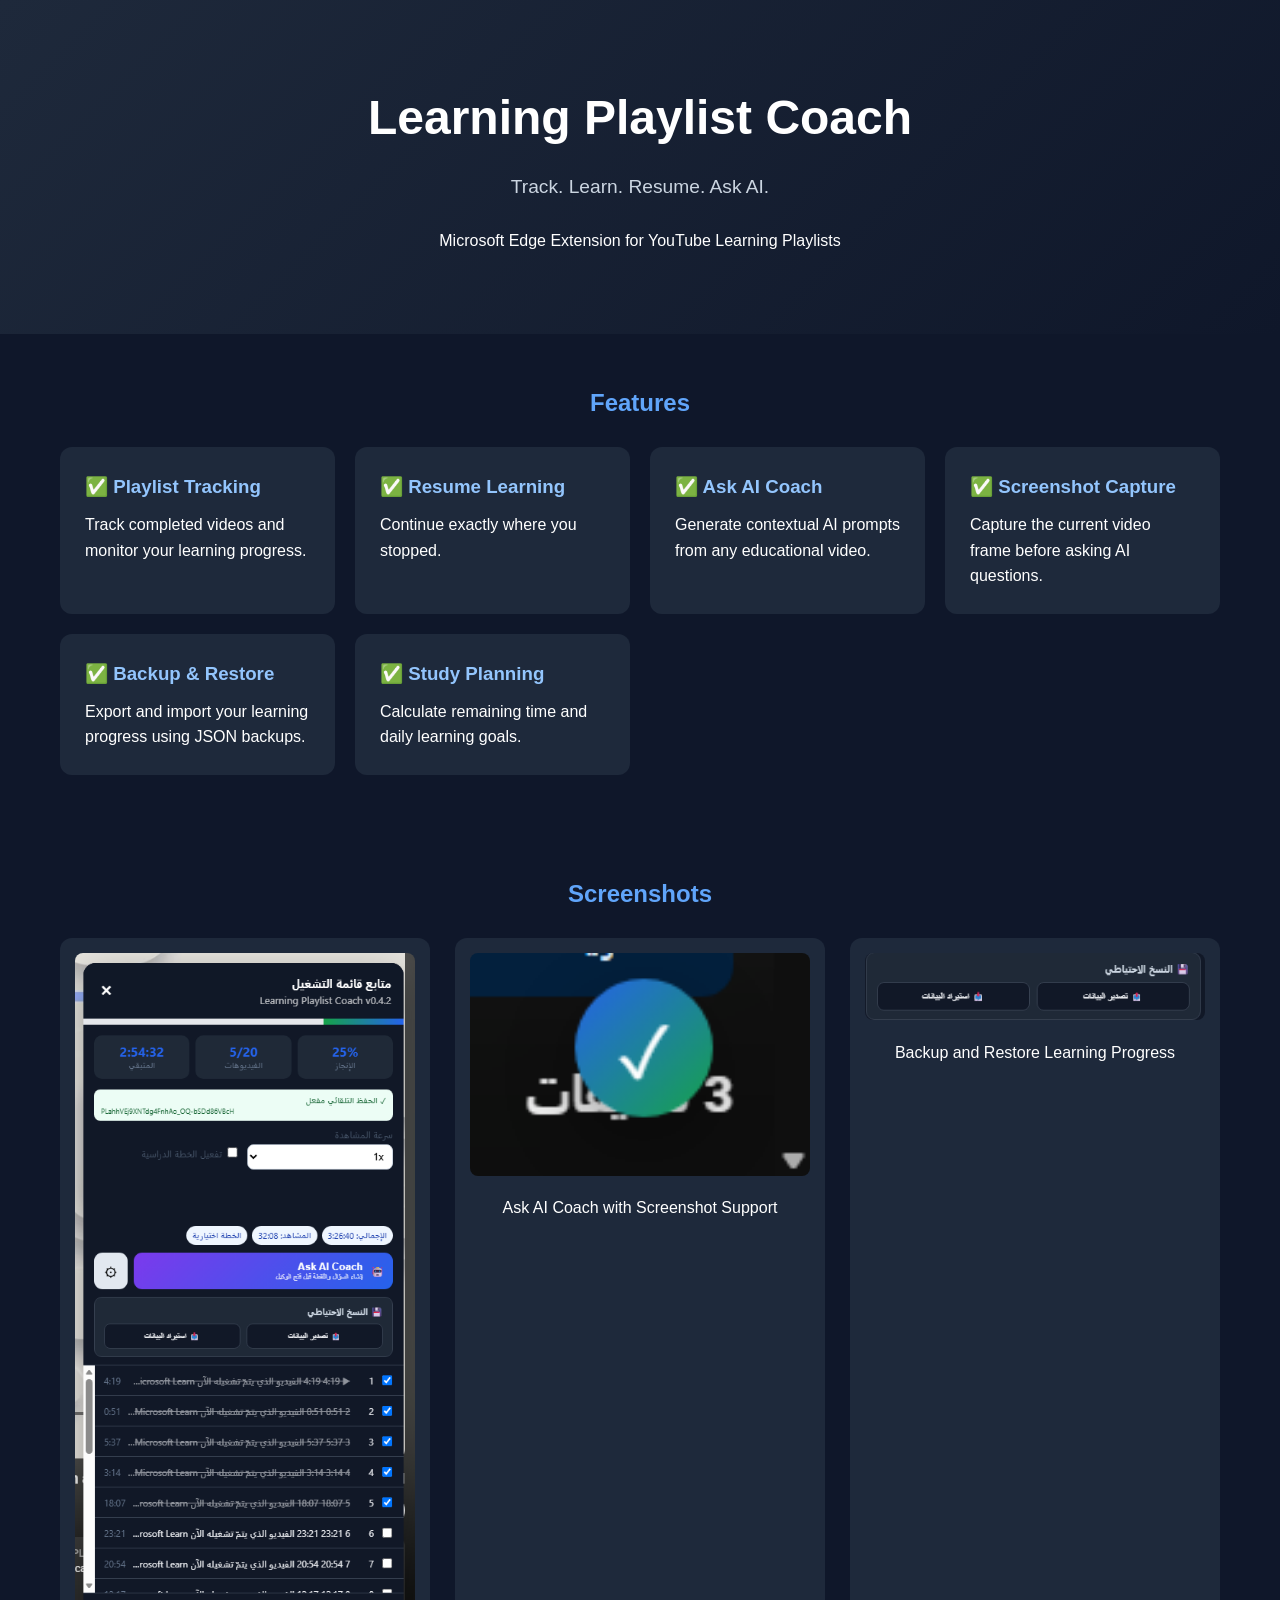
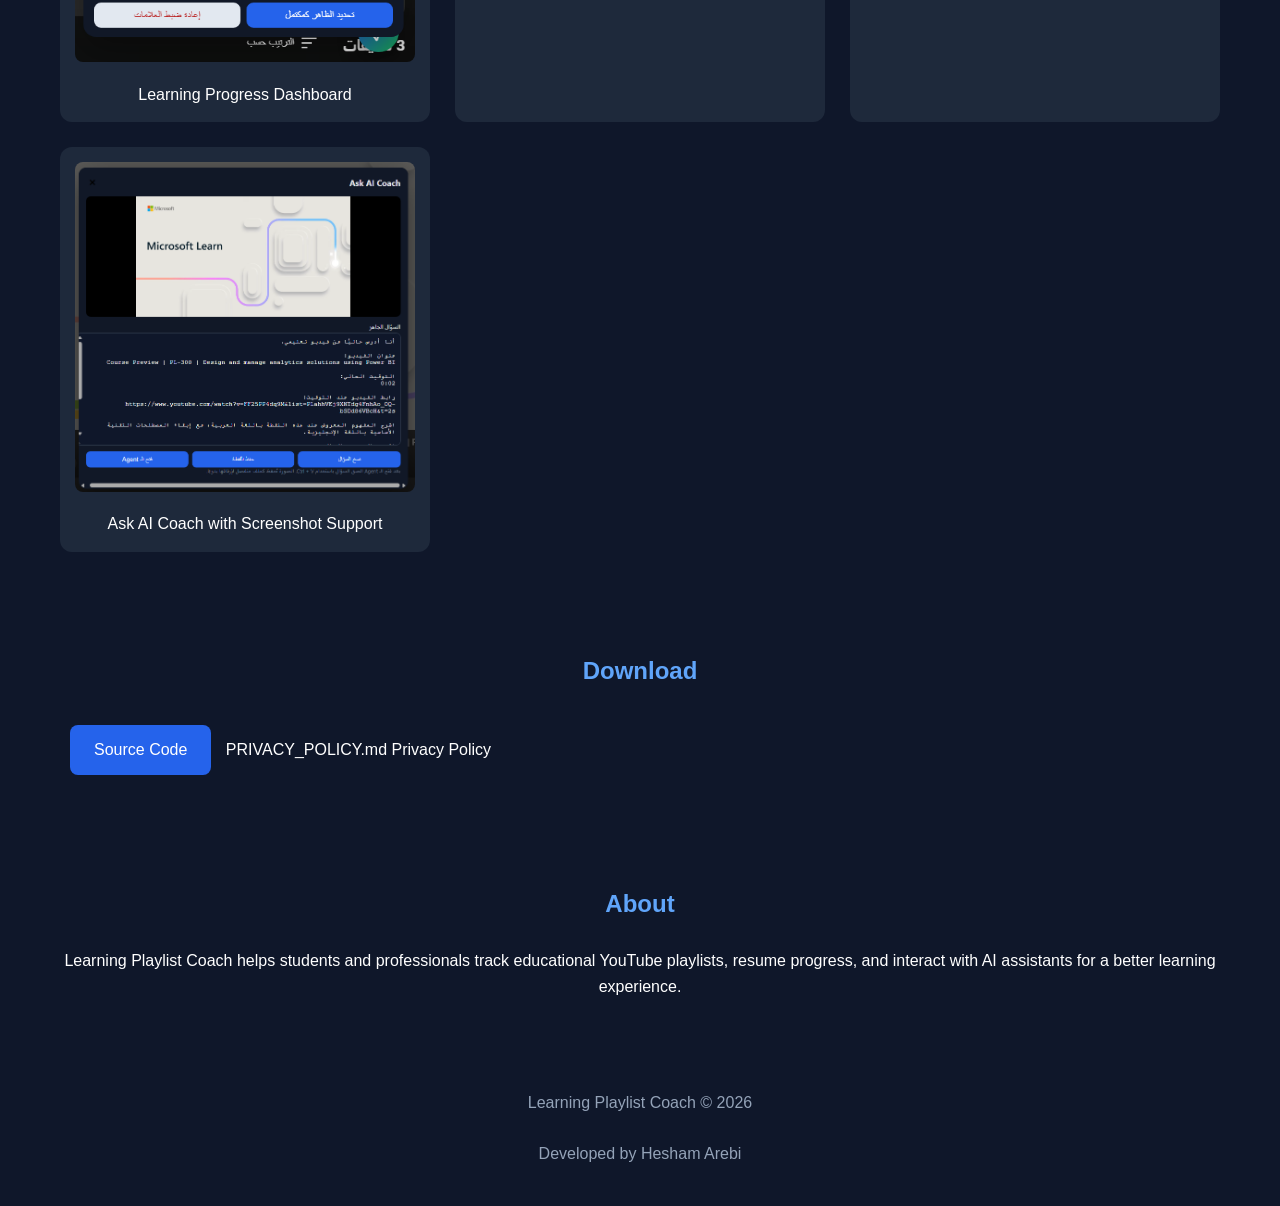
<file: index.html>
<!DOCTYPE html>
<html lang="en">
<head>
<meta charset="UTF-8">
<meta name="viewport" content="width=device-width, initial-scale=1.0">

<title>Learning Playlist Coach</title>

<style>

*{
    margin:0;
    padding:0;
    box-sizing:border-box;
}

body{
    font-family:Segoe UI,Tahoma,sans-serif;
    background:#0f172a;
    color:white;
    line-height:1.6;
}

header{
    text-align:center;
    padding:80px 20px;
    background:linear-gradient(
        135deg,
        #1e293b,
        #0f172a
    );
}

h1{
    font-size:3rem;
    margin-bottom:15px;
}

.subtitle{
    font-size:1.2rem;
    color:#cbd5e1;
}

section{
    max-width:1200px;
    margin:auto;
    padding:50px 20px;
}

h2{
    margin-bottom:25px;
    text-align:center;
    color:#60a5fa;
}

.features{
    display:grid;
    grid-template-columns:repeat(auto-fit,minmax(250px,1fr));
    gap:20px;
}

.card{
    background:#1e293b;
    padding:25px;
    border-radius:12px;
}

.card h3{
    margin-bottom:10px;
    color:#93c5fd;
}

.screenshots{
    display:grid;
    grid-template-columns:repeat(auto-fit,minmax(320px,1fr));
    gap:25px;
}

.screenshot{
    background:#1e293b;
    padding:15px;
    border-radius:12px;
}

.screenshot img{
    width:100%;
    border-radius:8px;
}

.screenshot p{
    margin-top:12px;
    text-align:center;
}

.buttons{
    text-align:center;
}

.button{
    display:inline-block;
    padding:12px 24px;
    margin:10px;
    background:#2563eb;
    color:white;
    text-decoration:none;
    border-radius:8px;
}

.button:hover{
    background:#1d4ed8;
}

footer{
    text-align:center;
    padding:40px;
    color:#94a3b8;
}

</style>
</head>

<body>

<header>

<h1>Learning Playlist Coach</h1>

<p class="subtitle">
Track. Learn. Resume. Ask AI.
</p>

<br>

<p>
Microsoft Edge Extension for YouTube Learning Playlists
</p>

</header>

<section>

<h2>Features</h2>

<div class="features">

<div class="card">
<h3>✅ Playlist Tracking</h3>
<p>
Track completed videos and monitor your learning progress.
</p>
</div>

<div class="card">
<h3>✅ Resume Learning</h3>
<p>
Continue exactly where you stopped.
</p>
</div>

<div class="card">
<h3>✅ Ask AI Coach</h3>
<p>
Generate contextual AI prompts from any educational video.
</p>
</div>

<div class="card">
<h3>✅ Screenshot Capture</h3>
<p>
Capture the current video frame before asking AI questions.
</p>
</div>

<div class="card">
<h3>✅ Backup & Restore</h3>
<p>
Export and import your learning progress using JSON backups.
</p>
</div>

<div class="card">
<h3>✅ Study Planning</h3>
<p>
Calculate remaining time and daily learning goals.
</p>
</div>

</div>

</section>

<section>

<h2>Screenshots</h2>

<div class="screenshots">

<div class="screenshot">
    <img src="screenshots/Dashboard.png" alt="Learning Progress Dashboard">
<p>
Learning Progress Dashboard
</p>
</div>

<div class="screenshot">
    <img src="screenshots/Logo.png" alt="Ask AI Coach with Screenshot Support">

<p>
Ask AI Coach with Screenshot Support
</p>
</div>

<div class="screenshot">
    <img src="screenshots/BackupRestore.png" alt="Backup and Restore Learning Progress">

<p>
Backup and Restore Learning Progress
</p>
</div>
<div class="screenshot">
    <img src="screenshots/Ask _AI_Coach.png" alt="Ask AI Coach with Screenshot Support">

<p>
Ask AI Coach with Screenshot Support
</p>
</div>

</div>

</section>

<section>

<h2>Download</h2>

<a class="button"
href="https://github.com/HESHAMAREBI/learning-playlist-coach">
Source Code
</a>

PRIVACY_POLICY.md
Privacy Policy
</a>

</div>

</section>

<section>

<h2>About</h2>

<p style="text-align:center">

Learning Playlist Coach helps students and professionals
track educational YouTube playlists, resume progress,
and interact with AI assistants for a better learning experience.

</p>

</section>

<footer>

Learning Playlist Coach © 2026

<br><br>

Developed by Hesham Arebi

</footer>

</body>
</html>
</file>
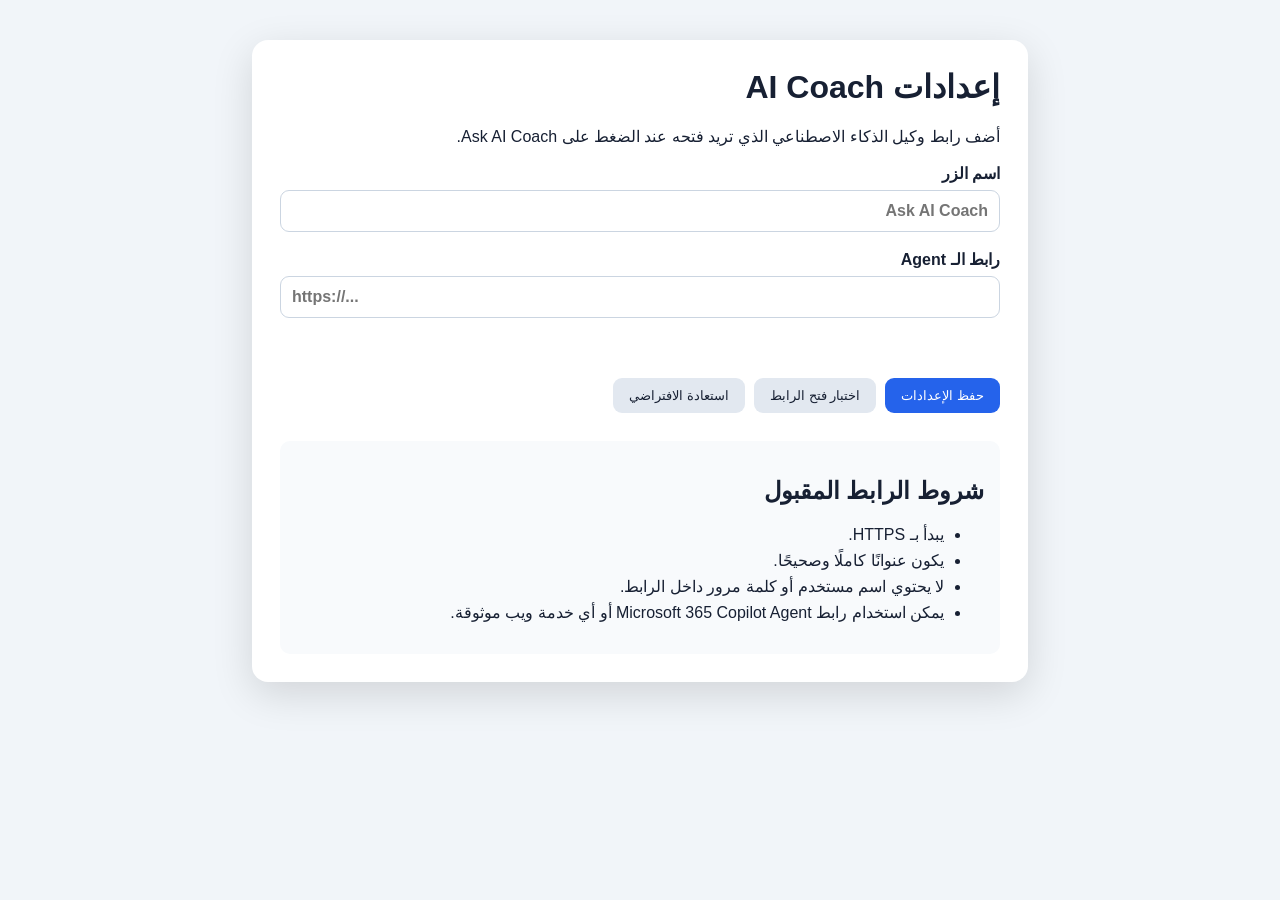
<file: options.html>
<!doctype html><html lang="ar" dir="rtl"><head><meta charset="utf-8"><meta name="viewport" content="width=device-width,initial-scale=1"><title>إعدادات Learning Playlist Coach</title><link rel="stylesheet" href="options.css"></head><body><main><h1>إعدادات AI Coach</h1><p>أضف رابط وكيل الذكاء الاصطناعي الذي تريد فتحه عند الضغط على Ask AI Coach.</p><label>اسم الزر<input id="coachName" maxlength="40" placeholder="Ask AI Coach"></label><label>رابط الـ Agent<input id="agentUrl" type="url" dir="ltr" placeholder="https://..."></label><div id="validation"></div><div class="actions"><button id="save">حفظ الإعدادات</button><button id="test" class="secondary">اختبار فتح الرابط</button><button id="reset" class="secondary">استعادة الافتراضي</button></div><section><h2>شروط الرابط المقبول</h2><ul><li>يبدأ بـ HTTPS.</li><li>يكون عنوانًا كاملًا وصحيحًا.</li><li>لا يحتوي اسم مستخدم أو كلمة مرور داخل الرابط.</li><li>يمكن استخدام رابط Microsoft 365 Copilot Agent أو أي خدمة ويب موثوقة.</li></ul></section></main><script src="options.js"></script></body></html>
</file>
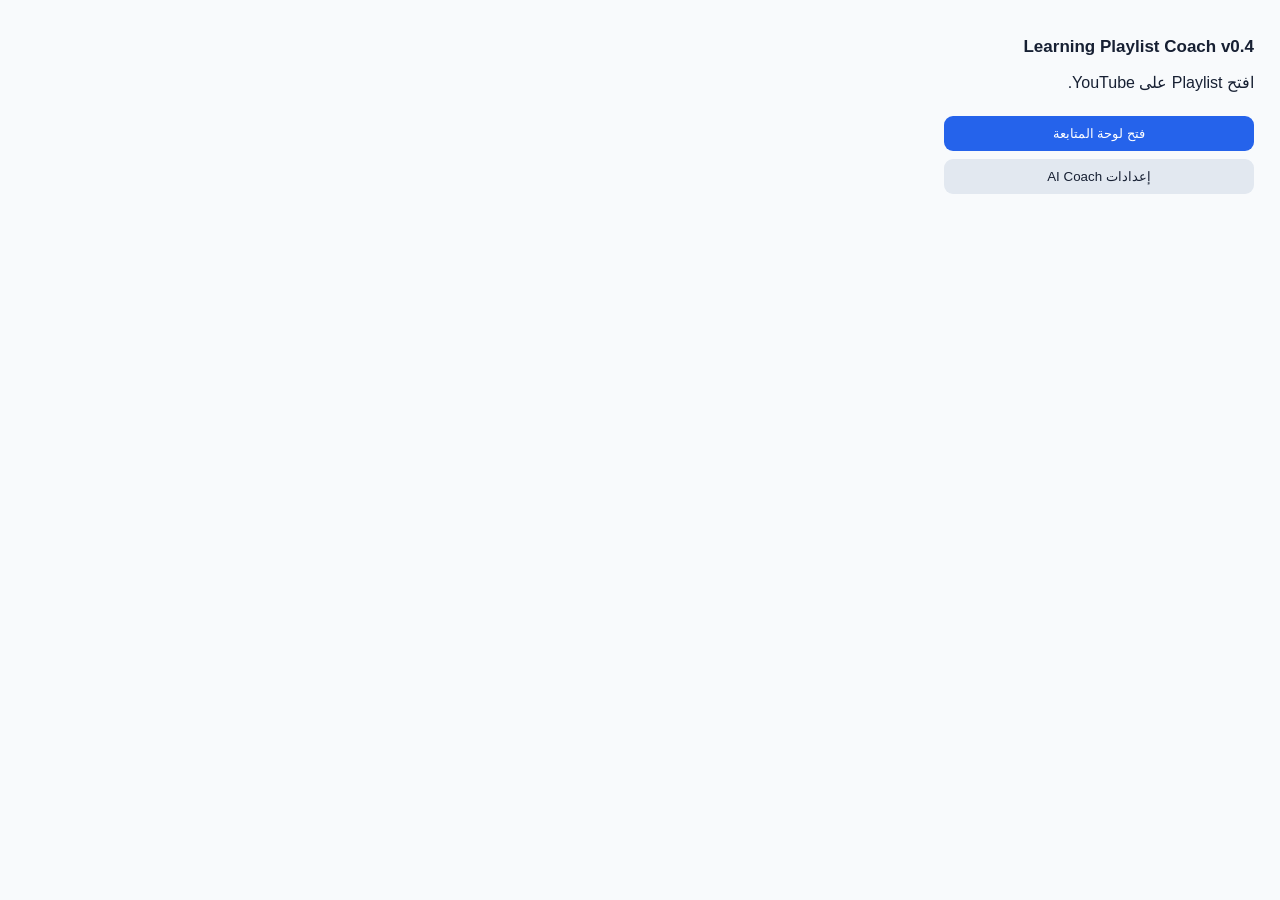
<file: popup.html>
<!doctype html><html lang="ar" dir="rtl"><head><meta charset="utf-8"><meta name="viewport" content="width=device-width,initial-scale=1"><title>Learning Playlist Coach</title><link rel="stylesheet" href="popup.css"></head><body><h1>Learning Playlist Coach v0.4</h1><p id="status">افتح Playlist على YouTube.</p><button id="open">فتح لوحة المتابعة</button><button id="settings" class="secondary">إعدادات AI Coach</button><script src="popup.js"></script></body></html>
</file>
<file: options.css>
body{margin:0;background:#f1f5f9;color:#172033;font-family:"Segoe UI",Tahoma,Arial}main{max-width:720px;margin:40px auto;background:#fff;padding:28px;border-radius:16px;box-shadow:0 12px 40px #0002}h1{margin-top:0}label{display:block;margin:18px 0;font-weight:600}input{display:block;width:100%;box-sizing:border-box;margin-top:7px;padding:11px;border:1px solid #cbd5e1;border-radius:9px;font:inherit}.actions{display:flex;flex-wrap:wrap;gap:9px;margin-top:18px}button{padding:10px 16px;border:0;border-radius:9px;background:#2563eb;color:#fff;cursor:pointer}.secondary{background:#e2e8f0;color:#172033}#validation{min-height:24px}.success{color:#15803d}.error{color:#b91c1c}section{margin-top:28px;padding:16px;background:#f8fafc;border-radius:10px}li{margin:7px 0}
</file>
<file: popup.css>
body{width:310px;padding:18px;font-family:"Segoe UI",Tahoma,Arial;background:#f8fafc;color:#172033}h1{font-size:17px}button{width:100%;margin-top:8px;padding:10px;border:0;border-radius:9px;background:#2563eb;color:#fff}.secondary{background:#e2e8f0;color:#172033}
</file>
